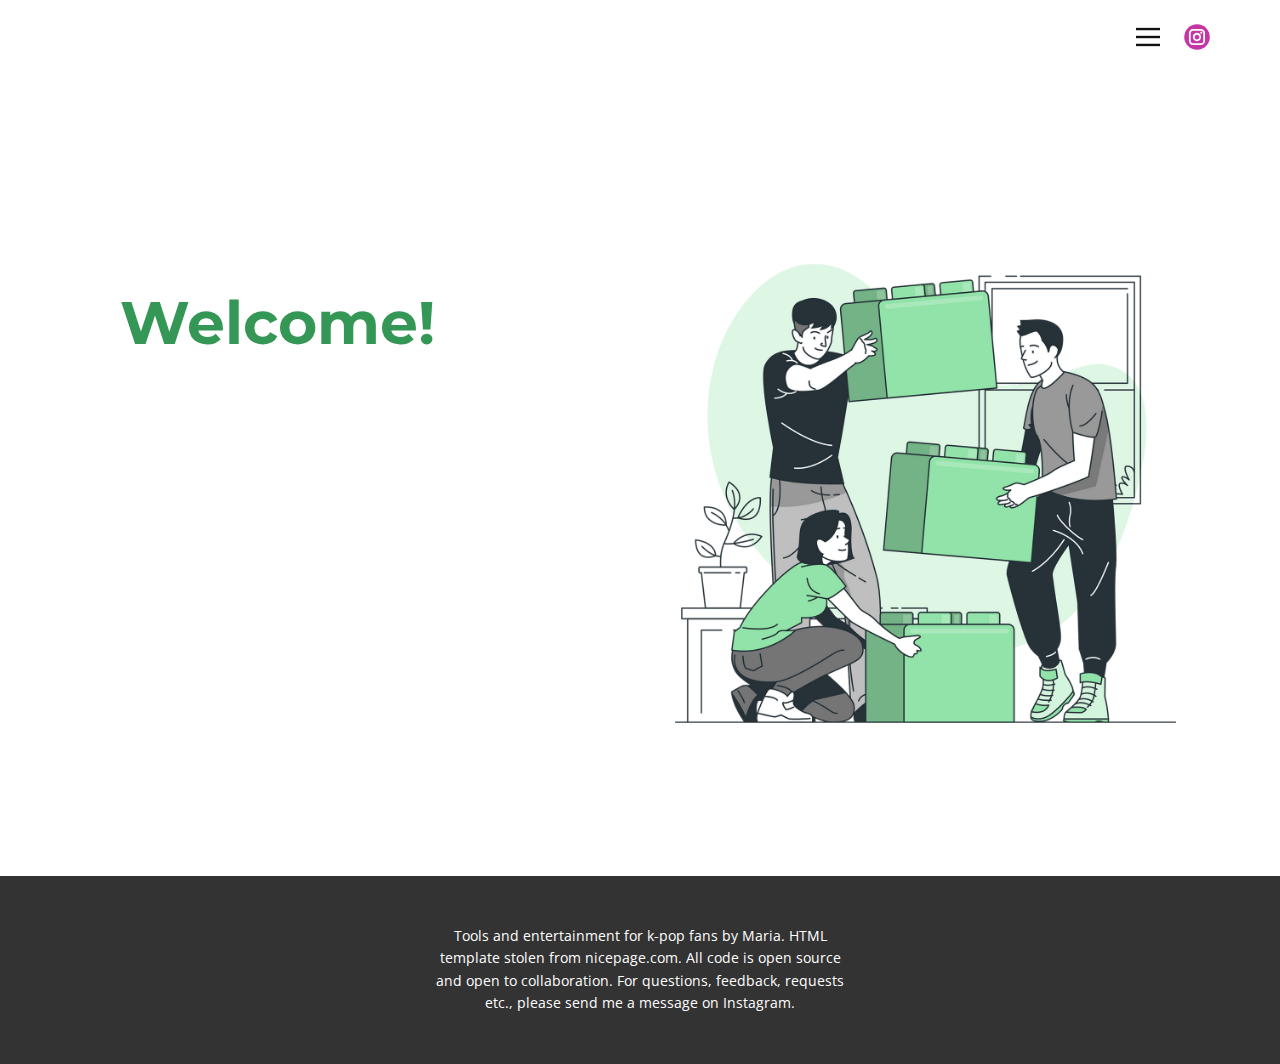
<file: index.html>
<!DOCTYPE html>
<html style="font-size: 16px;">
  <head>
    <meta name="viewport" content="width=device-width, initial-scale=1.0">
    <meta charset="utf-8">
    <meta name="description" content="">
    <title>Kpop Tools Home</title>
    <link rel="stylesheet" href="nicepage.css" media="screen">
<link rel="stylesheet" href="About-Us-1.css" media="screen">
    <script class="u-script" type="text/javascript" src="jquery-1.9.1.min.js" defer=""></script>
    <script class="u-script" type="text/javascript" src="nicepage.js" defer=""></script>
    <meta name="generator" content="Nicepage 4.11.4, nicepage.com">
    <link id="u-theme-google-font" rel="stylesheet" href="https://fonts.googleapis.com/css?family=Roboto:100,100i,300,300i,400,400i,500,500i,700,700i,900,900i|Open+Sans:300,300i,400,400i,500,500i,600,600i,700,700i,800,800i">
    <link id="u-page-google-font" rel="stylesheet" href="https://fonts.googleapis.com/css?family=Montserrat:100,100i,200,200i,300,300i,400,400i,500,500i,600,600i,700,700i,800,800i,900,900i">
    
    
    <script type="application/ld+json">{
		"@context": "http://schema.org",
		"@type": "Organization",
		"name": "",
		"sameAs": []
}</script>
    <meta name="theme-color" content="#4861df">
    <meta property="og:title" content="About Us 1">
    <meta property="og:type" content="website">
  </head>
  <body data-home-page="https://google.com" data-home-page-title="About Us 1" class="u-body u-xl-mode"><header class="u-align-center-sm u-align-center-xs u-clearfix u-header u-header" id="sec-ef8f"><div class="u-clearfix u-sheet u-sheet-1">
        <div class="u-social-icons u-spacing-10 u-social-icons-1">
          <a class="u-social-url" title="instagram" target="_blank" href=""><span class="u-icon u-social-icon u-social-instagram u-icon-1"><svg class="u-svg-link" preserveAspectRatio="xMidYMin slice" viewBox="0 0 112 112" style=""><use xlink:href="#svg-df14"></use></svg><svg class="u-svg-content" viewBox="0 0 112 112" x="0" y="0" id="svg-df14"><circle fill="currentColor" cx="56.1" cy="56.1" r="55"></circle><path fill="#FFFFFF" d="M55.9,38.2c-9.9,0-17.9,8-17.9,17.9C38,66,46,74,55.9,74c9.9,0,17.9-8,17.9-17.9C73.8,46.2,65.8,38.2,55.9,38.2
            z M55.9,66.4c-5.7,0-10.3-4.6-10.3-10.3c-0.1-5.7,4.6-10.3,10.3-10.3c5.7,0,10.3,4.6,10.3,10.3C66.2,61.8,61.6,66.4,55.9,66.4z"></path><path fill="#FFFFFF" d="M74.3,33.5c-2.3,0-4.2,1.9-4.2,4.2s1.9,4.2,4.2,4.2s4.2-1.9,4.2-4.2S76.6,33.5,74.3,33.5z"></path><path fill="#FFFFFF" d="M73.1,21.3H38.6c-9.7,0-17.5,7.9-17.5,17.5v34.5c0,9.7,7.9,17.6,17.5,17.6h34.5c9.7,0,17.5-7.9,17.5-17.5V38.8
            C90.6,29.1,82.7,21.3,73.1,21.3z M83,73.3c0,5.5-4.5,9.9-9.9,9.9H38.6c-5.5,0-9.9-4.5-9.9-9.9V38.8c0-5.5,4.5-9.9,9.9-9.9h34.5
            c5.5,0,9.9,4.5,9.9,9.9V73.3z"></path></svg></span>
          </a>
        </div>
        <nav class="u-align-left u-menu u-menu-dropdown u-offcanvas u-menu-1" data-responsive-from="XL" data-position="Tools">
          <div class="menu-collapse" style="font-size: 1rem;">
            <a class="u-button-style u-nav-link" href="#">
              <svg class="u-svg-link" preserveAspectRatio="xMidYMin slice" viewBox="0 0 302 302" style=""><use xlink:href="#svg-8a8f"></use></svg>
              <svg xmlns="http://www.w3.org/2000/svg" xmlns:xlink="http://www.w3.org/1999/xlink" version="1.1" id="svg-8a8f" x="0px" y="0px" viewBox="0 0 302 302" style="enable-background:new 0 0 302 302;" xml:space="preserve" class="u-svg-content"><g><rect y="36" width="302" height="30"></rect><rect y="236" width="302" height="30"></rect><rect y="136" width="302" height="30"></rect>
</g><g></g><g></g><g></g><g></g><g></g><g></g><g></g><g></g><g></g><g></g><g></g><g></g><g></g><g></g><g></g></svg>
            </a>
          </div>
          <div class="u-custom-menu u-nav-container" wfd-invisible="true">
            <ul class="u-nav u-spacing-2 u-unstyled u-nav-1"><li class="u-nav-item"><a class="u-active-grey-5 u-border-active-palette-1-base u-border-hover-palette-1-base u-button-style u-hover-grey-10 u-nav-link u-text-active-grey-90 u-text-grey-90 u-text-hover-grey-90" href="/About-Us.html" style="padding: 10px 20px;">About Us</a>
</li><li class="u-nav-item"><a class="u-active-grey-5 u-border-active-palette-1-base u-border-hover-palette-1-base u-button-style u-hover-grey-10 u-nav-link u-text-active-grey-90 u-text-grey-90 u-text-hover-grey-90" href="/Page-1.html" style="padding: 10px 20px;">Page 1</a>
</li><li class="u-nav-item"><a class="u-active-grey-5 u-border-active-palette-1-base u-border-hover-palette-1-base u-button-style u-hover-grey-10 u-nav-link u-text-active-grey-90 u-text-grey-90 u-text-hover-grey-90" href="/Page-6.html" style="padding: 10px 20px;">Page 6</a>
</li><li class="u-nav-item"><a class="u-active-grey-5 u-border-active-palette-1-base u-border-hover-palette-1-base u-button-style u-hover-grey-10 u-nav-link u-text-active-grey-90 u-text-grey-90 u-text-hover-grey-90" href="/Page-7.html" style="padding: 10px 20px;">Page 7</a>
</li></ul>
          </div>
          <div class="u-custom-menu u-nav-container-collapse">
            <div class="u-align-center u-black u-container-style u-inner-container-layout u-opacity u-opacity-95 u-sidenav">
              <div class="u-inner-container-layout u-sidenav-overflow">
                <div class="u-menu-close"></div>
                <ul class="u-align-center u-nav u-popupmenu-items u-unstyled u-nav-2"><li class="u-nav-item"><a class="u-button-style u-nav-link" href="/pull-simulator.html" style="padding: 10px 20px;">Kpop album pull simulator</a>
</li></ul>
		<ul class="u-align-center u-nav u-popupmenu-items u-unstyled u-nav-2"><li class="u-nav-item"><a class="u-button-style u-nav-link" href="/sorter.html" style="padding: 10px 20px;">GOM tools: pulls sorter</a>
</li></ul>
		<ul class="u-align-center u-nav u-popupmenu-items u-unstyled u-nav-2"><li class="u-nav-item"><a class="u-button-style u-nav-link" href="/jopping.html" style="padding: 10px 20px;">Jopping</a>
</li></ul>
              </div>
            </div>
            <div class="u-black u-menu-overlay u-opacity u-opacity-70" wfd-invisible="true"></div>
          </div>
        </nav>
      </div></header> 
    <section class="u-clearfix u-section-1" id="sec-a3f2">
      <div class="u-clearfix u-sheet u-valign-middle u-sheet-1">
        <div class="u-clearfix u-expanded-width u-gutter-0 u-layout-wrap u-layout-wrap-1">
          <div class="u-layout" style="">
            <div class="u-layout-row" style="">
              <div class="u-align-left u-container-style u-layout-cell u-left-cell u-size-30 u-size-xs-60 u-white u-layout-cell-1" src="">
                <div class="u-container-layout u-container-layout-1">
                  <h1 class="u-custom-font u-font-montserrat u-text u-text-palette-2-base u-text-1"> Welcome!<br>
                  </h1>
                </div>
              </div>
              <div class="u-align-center u-container-style u-layout-cell u-right-cell u-size-30 u-size-xs-60 u-layout-cell-2" src="">
                <div class="u-container-layout u-valign-bottom-lg u-valign-bottom-xl u-valign-middle-md u-valign-top-sm u-valign-top-xs u-container-layout-2" src="">
                  <img class="u-expanded-width-sm u-expanded-width-xs u-image u-image-contain u-image-1" src="/images/xcc-min.png" data-image-width="1178" data-image-height="1080">
                </div>
              </div>
            </div>
          </div>
        </div>
      </div>
    </section>
    
    
    <footer class="u-align-center u-clearfix u-footer u-grey-80 u-footer" id="sec-c677"><div class="u-clearfix u-sheet u-sheet-1">
        <p class="u-small-text u-text u-text-variant u-text-1">Tools and entertainment for k-pop fans by Maria. HTML template stolen from nicepage.com. All code is open source and open to collaboration. For questions, feedback, requests etc., please send me a message on Instagram.</p>
      </div></footer>
  </body>
</html>
</file>
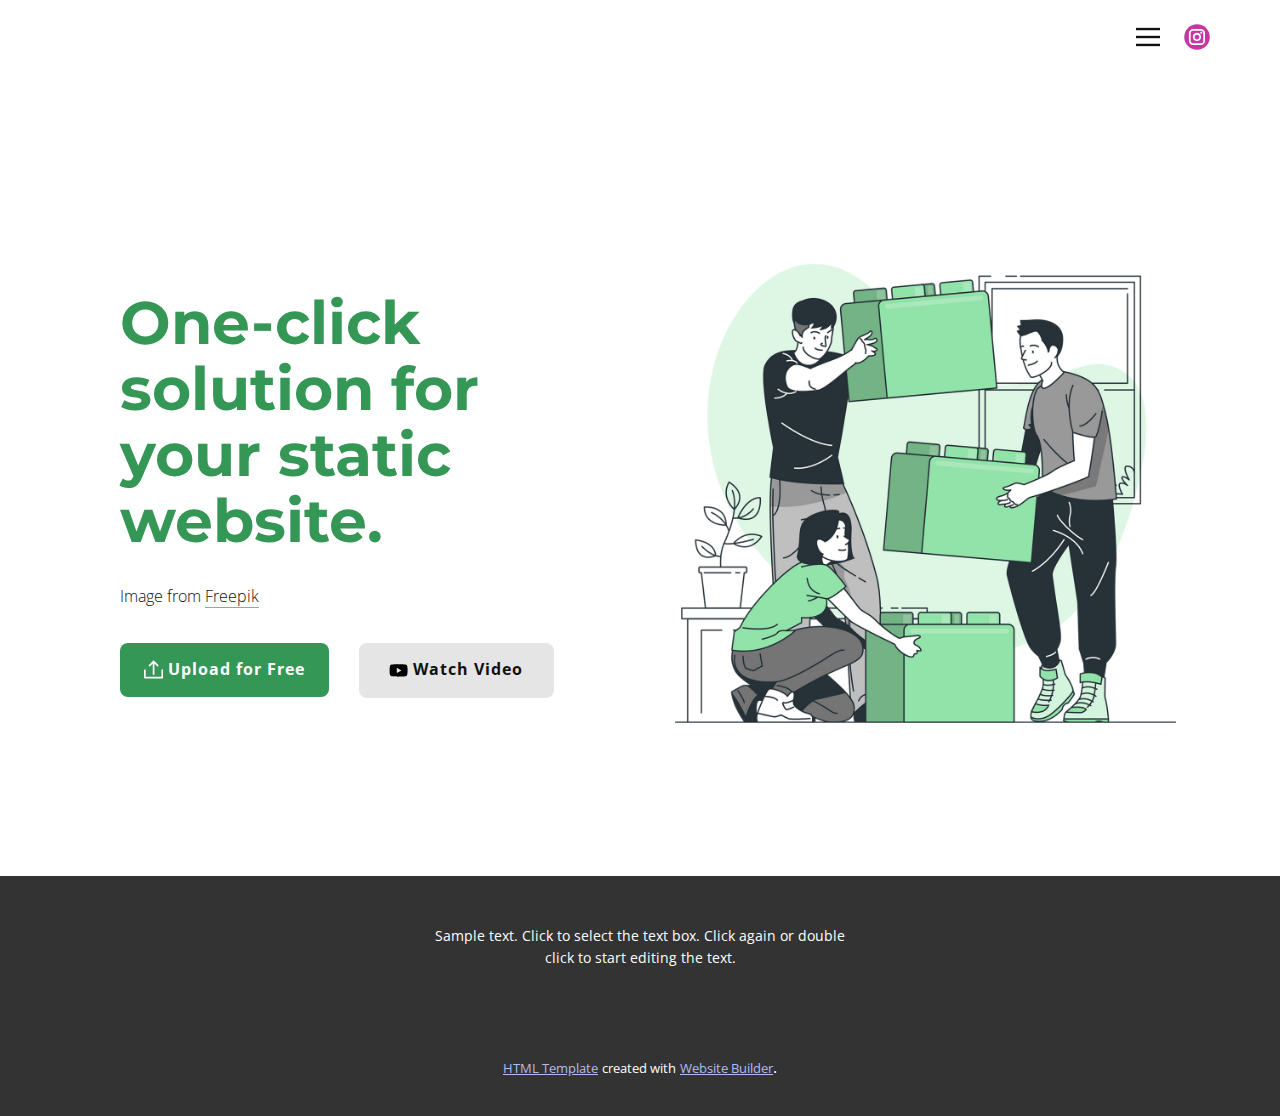
<file: About-Us-1.html>
<!DOCTYPE html>
<html style="font-size: 16px;">
  <head>
    <meta name="viewport" content="width=device-width, initial-scale=1.0">
    <meta charset="utf-8">
    <meta name="keywords" content="​Purchase, ​Free, ​$9/month, ​$12/month">
    <meta name="description" content="">
    <title>About Us 1</title>
    <link rel="stylesheet" href="nicepage.css" media="screen">
<link rel="stylesheet" href="About-Us-1.css" media="screen">
    <script class="u-script" type="text/javascript" src="jquery-1.9.1.min.js" defer=""></script>
    <script class="u-script" type="text/javascript" src="nicepage.js" defer=""></script>
    <meta name="generator" content="Nicepage 4.11.4, nicepage.com">
    <link id="u-theme-google-font" rel="stylesheet" href="https://fonts.googleapis.com/css?family=Roboto:100,100i,300,300i,400,400i,500,500i,700,700i,900,900i|Open+Sans:300,300i,400,400i,500,500i,600,600i,700,700i,800,800i">
    <link id="u-page-google-font" rel="stylesheet" href="https://fonts.googleapis.com/css?family=Montserrat:100,100i,200,200i,300,300i,400,400i,500,500i,600,600i,700,700i,800,800i,900,900i">
    
    
    <script type="application/ld+json">{
		"@context": "http://schema.org",
		"@type": "Organization",
		"name": "",
		"sameAs": []
}</script>
    <meta name="theme-color" content="#4861df">
    <meta property="og:title" content="About Us 1">
    <meta property="og:type" content="website">
  </head>
  <body class="u-body u-xl-mode"><header class="u-align-center-sm u-align-center-xs u-clearfix u-header u-header" id="sec-ef8f"><div class="u-clearfix u-sheet u-sheet-1">
        <div class="u-social-icons u-spacing-10 u-social-icons-1">
          <a class="u-social-url" title="instagram" target="_blank" href=""><span class="u-icon u-social-icon u-social-instagram u-icon-1"><svg class="u-svg-link" preserveAspectRatio="xMidYMin slice" viewBox="0 0 112 112" style=""><use xlink:href="#svg-df14"></use></svg><svg class="u-svg-content" viewBox="0 0 112 112" x="0" y="0" id="svg-df14"><circle fill="currentColor" cx="56.1" cy="56.1" r="55"></circle><path fill="#FFFFFF" d="M55.9,38.2c-9.9,0-17.9,8-17.9,17.9C38,66,46,74,55.9,74c9.9,0,17.9-8,17.9-17.9C73.8,46.2,65.8,38.2,55.9,38.2
            z M55.9,66.4c-5.7,0-10.3-4.6-10.3-10.3c-0.1-5.7,4.6-10.3,10.3-10.3c5.7,0,10.3,4.6,10.3,10.3C66.2,61.8,61.6,66.4,55.9,66.4z"></path><path fill="#FFFFFF" d="M74.3,33.5c-2.3,0-4.2,1.9-4.2,4.2s1.9,4.2,4.2,4.2s4.2-1.9,4.2-4.2S76.6,33.5,74.3,33.5z"></path><path fill="#FFFFFF" d="M73.1,21.3H38.6c-9.7,0-17.5,7.9-17.5,17.5v34.5c0,9.7,7.9,17.6,17.5,17.6h34.5c9.7,0,17.5-7.9,17.5-17.5V38.8
            C90.6,29.1,82.7,21.3,73.1,21.3z M83,73.3c0,5.5-4.5,9.9-9.9,9.9H38.6c-5.5,0-9.9-4.5-9.9-9.9V38.8c0-5.5,4.5-9.9,9.9-9.9h34.5
            c5.5,0,9.9,4.5,9.9,9.9V73.3z"></path></svg></span>
          </a>
        </div>
        <nav class="u-align-left u-menu u-menu-dropdown u-offcanvas u-menu-1" data-responsive-from="XL" data-position="Tools">
          <div class="menu-collapse" style="font-size: 1rem;">
            <a class="u-button-style u-nav-link" href="#">
              <svg class="u-svg-link" preserveAspectRatio="xMidYMin slice" viewBox="0 0 302 302" style=""><use xlink:href="#svg-8a8f"></use></svg>
              <svg xmlns="http://www.w3.org/2000/svg" xmlns:xlink="http://www.w3.org/1999/xlink" version="1.1" id="svg-8a8f" x="0px" y="0px" viewBox="0 0 302 302" style="enable-background:new 0 0 302 302;" xml:space="preserve" class="u-svg-content"><g><rect y="36" width="302" height="30"></rect><rect y="236" width="302" height="30"></rect><rect y="136" width="302" height="30"></rect>
</g><g></g><g></g><g></g><g></g><g></g><g></g><g></g><g></g><g></g><g></g><g></g><g></g><g></g><g></g><g></g></svg>
            </a>
          </div>
          <div class="u-custom-menu u-nav-container" wfd-invisible="true">
            <ul class="u-nav u-spacing-2 u-unstyled u-nav-1"><li class="u-nav-item"><a class="u-active-grey-5 u-border-active-palette-1-base u-border-hover-palette-1-base u-button-style u-hover-grey-10 u-nav-link u-text-active-grey-90 u-text-grey-90 u-text-hover-grey-90" href="/About-Us.html" style="padding: 10px 20px;">About Us</a>
</li><li class="u-nav-item"><a class="u-active-grey-5 u-border-active-palette-1-base u-border-hover-palette-1-base u-button-style u-hover-grey-10 u-nav-link u-text-active-grey-90 u-text-grey-90 u-text-hover-grey-90" href="/Page-1.html" style="padding: 10px 20px;">Page 1</a>
</li><li class="u-nav-item"><a class="u-active-grey-5 u-border-active-palette-1-base u-border-hover-palette-1-base u-button-style u-hover-grey-10 u-nav-link u-text-active-grey-90 u-text-grey-90 u-text-hover-grey-90" href="/Page-6.html" style="padding: 10px 20px;">Page 6</a>
</li><li class="u-nav-item"><a class="u-active-grey-5 u-border-active-palette-1-base u-border-hover-palette-1-base u-button-style u-hover-grey-10 u-nav-link u-text-active-grey-90 u-text-grey-90 u-text-hover-grey-90" href="/Page-7.html" style="padding: 10px 20px;">Page 7</a>
</li></ul>
          </div>
          <div class="u-custom-menu u-nav-container-collapse">
            <div class="u-align-center u-black u-container-style u-inner-container-layout u-opacity u-opacity-95 u-sidenav">
              <div class="u-inner-container-layout u-sidenav-overflow">
                <div class="u-menu-close"></div>
                <ul class="u-align-center u-nav u-popupmenu-items u-unstyled u-nav-2"><li class="u-nav-item"><a class="u-button-style u-nav-link" href="/About-Us.html" style="padding: 10px 20px;">About Us</a>
</li></ul>
              </div>
            </div>
            <div class="u-black u-menu-overlay u-opacity u-opacity-70" wfd-invisible="true"></div>
          </div>
        </nav>
      </div></header> 
    <section class="u-clearfix u-section-1" id="sec-a3f2">
      <div class="u-clearfix u-sheet u-valign-middle u-sheet-1">
        <div class="u-clearfix u-expanded-width u-gutter-0 u-layout-wrap u-layout-wrap-1">
          <div class="u-layout" style="">
            <div class="u-layout-row" style="">
              <div class="u-align-left u-container-style u-layout-cell u-left-cell u-size-30 u-size-xs-60 u-white u-layout-cell-1" src="">
                <div class="u-container-layout u-container-layout-1">
                  <h1 class="u-custom-font u-font-montserrat u-text u-text-palette-2-base u-text-1"> One-click solution for your static website.<br>
                  </h1>
                  <p class="u-text u-text-2">Image from <a href="https://www.freepik.com/vectors/business" class="u-border-1 u-border-palette-4-base u-btn u-button-link u-button-style u-none u-text-body-color u-btn-1">Freepik</a>
                  </p>
                  <a href="https://nicepage.com/k/parking-html-templates" class="u-active-grey-90 u-border-none u-btn u-btn-round u-button-style u-hover-grey-90 u-palette-2-base u-radius-8 u-text-active-white u-text-body-alt-color u-text-hover-white u-btn-2"><span class="u-icon u-icon-1"><svg class="u-svg-content" viewBox="0 0 330 330" x="0px" y="0px" style="width: 1em; height: 1em;"><g id="XMLID_9_"><path id="XMLID_10_" d="M105.604,105.605L150,61.212v183.786c0,8.284,6.716,15,15,15s15-6.716,15-15V61.213l44.392,44.392   c2.929,2.929,6.768,4.394,10.606,4.394c3.839,0,7.678-1.464,10.607-4.394c5.858-5.858,5.858-15.355,0-21.213l-69.995-69.996   c-0.352-0.351-0.721-0.683-1.104-0.998c-0.166-0.136-0.341-0.254-0.51-0.381c-0.222-0.167-0.439-0.337-0.67-0.492   c-0.207-0.139-0.422-0.259-0.635-0.386c-0.207-0.125-0.41-0.254-0.624-0.369c-0.217-0.116-0.439-0.213-0.661-0.318   c-0.223-0.105-0.441-0.216-0.67-0.311c-0.214-0.088-0.432-0.16-0.649-0.238c-0.244-0.088-0.485-0.182-0.736-0.258   c-0.216-0.065-0.435-0.112-0.652-0.167c-0.256-0.065-0.51-0.137-0.77-0.189c-0.25-0.049-0.503-0.078-0.755-0.115   c-0.231-0.034-0.46-0.077-0.695-0.1c-0.462-0.045-0.925-0.067-1.389-0.07c-0.03,0-0.059-0.004-0.089-0.004   c-0.029,0-0.059,0.004-0.088,0.004c-0.464,0.002-0.928,0.025-1.391,0.07c-0.229,0.023-0.453,0.065-0.68,0.098   c-0.258,0.037-0.516,0.067-0.771,0.118c-0.254,0.05-0.5,0.12-0.749,0.183c-0.226,0.057-0.452,0.107-0.676,0.174   c-0.241,0.073-0.476,0.164-0.712,0.249c-0.225,0.081-0.452,0.155-0.674,0.247c-0.22,0.091-0.43,0.198-0.644,0.299   c-0.23,0.108-0.462,0.211-0.688,0.331c-0.204,0.109-0.396,0.233-0.595,0.351c-0.223,0.132-0.447,0.258-0.664,0.403   c-0.217,0.145-0.42,0.307-0.629,0.462c-0.184,0.137-0.371,0.264-0.549,0.411c-0.365,0.299-0.714,0.616-1.049,0.947   c-0.016,0.016-0.033,0.029-0.05,0.045L84.392,84.391c-5.857,5.858-5.858,15.355,0,21.213   C90.249,111.463,99.747,111.461,105.604,105.605z"></path><path id="XMLID_11_" d="M315,160c-8.284,0-15,6.716-15,15v115H30V175c0-8.284-6.716-15-15-15s-15,6.716-15,15v130   c0,8.284,6.716,15,15,15h300c8.284,0,15-6.716,15-15V175C330,166.716,323.284,160,315,160z"></path>
</g></svg><img></span>&nbsp;Upload for Free
                  </a>
                  <a href="https://nicepage.com/k/parking-html-templates" class="u-active-grey-15 u-border-none u-btn u-btn-round u-button-style u-grey-10 u-hover-grey-15 u-radius-8 u-text-active-grey-80 u-text-body-color u-text-hover-grey-80 u-btn-3"><span class="u-icon u-text-black u-icon-2"><svg class="u-svg-content" viewBox="-21 -117 682.66672 682" style="width: 1em; height: 1em;"><path d="m626.8125 64.035156c-7.375-27.417968-28.992188-49.03125-56.40625-56.414062-50.082031-13.703125-250.414062-13.703125-250.414062-13.703125s-200.324219 0-250.40625 13.183593c-26.886719 7.375-49.03125 29.519532-56.40625 56.933594-13.179688 50.078125-13.179688 153.933594-13.179688 153.933594s0 104.378906 13.179688 153.933594c7.382812 27.414062 28.992187 49.027344 56.410156 56.410156 50.605468 13.707031 250.410156 13.707031 250.410156 13.707031s200.324219 0 250.40625-13.183593c27.417969-7.378907 49.03125-28.992188 56.414062-56.40625 13.175782-50.082032 13.175782-153.933594 13.175782-153.933594s.527344-104.382813-13.183594-154.460938zm-370.601562 249.878906v-191.890624l166.585937 95.945312zm0 0"></path></svg><img></span>&nbsp;Watch Video
                  </a>
                </div>
              </div>
              <div class="u-align-center u-container-style u-layout-cell u-right-cell u-size-30 u-size-xs-60 u-layout-cell-2" src="">
                <div class="u-container-layout u-valign-bottom-lg u-valign-bottom-xl u-valign-middle-md u-valign-top-sm u-valign-top-xs u-container-layout-2" src="">
                  <img class="u-expanded-width-sm u-expanded-width-xs u-image u-image-contain u-image-1" src="/images/xcc-min.png" data-image-width="1178" data-image-height="1080">
                </div>
              </div>
            </div>
          </div>
        </div>
      </div>
    </section>
    
    
    <footer class="u-align-center u-clearfix u-footer u-grey-80 u-footer" id="sec-c677"><div class="u-clearfix u-sheet u-sheet-1">
        <p class="u-small-text u-text u-text-variant u-text-1">Sample text. Click to select the text box. Click again or double click to start editing the text.</p>
      </div></footer>
    <section class="u-backlink u-clearfix u-grey-80">
      <a class="u-link" href="html-templates" target="_blank">
        <span>HTML Template</span>
      </a>
      <p class="u-text">
        <span>created with</span>
      </p>
      <a class="u-link" href="website-builder" target="_blank">
        <span>Website Builder</span>
      </a>. 
    </section>
  </body>
</html>
</file>
